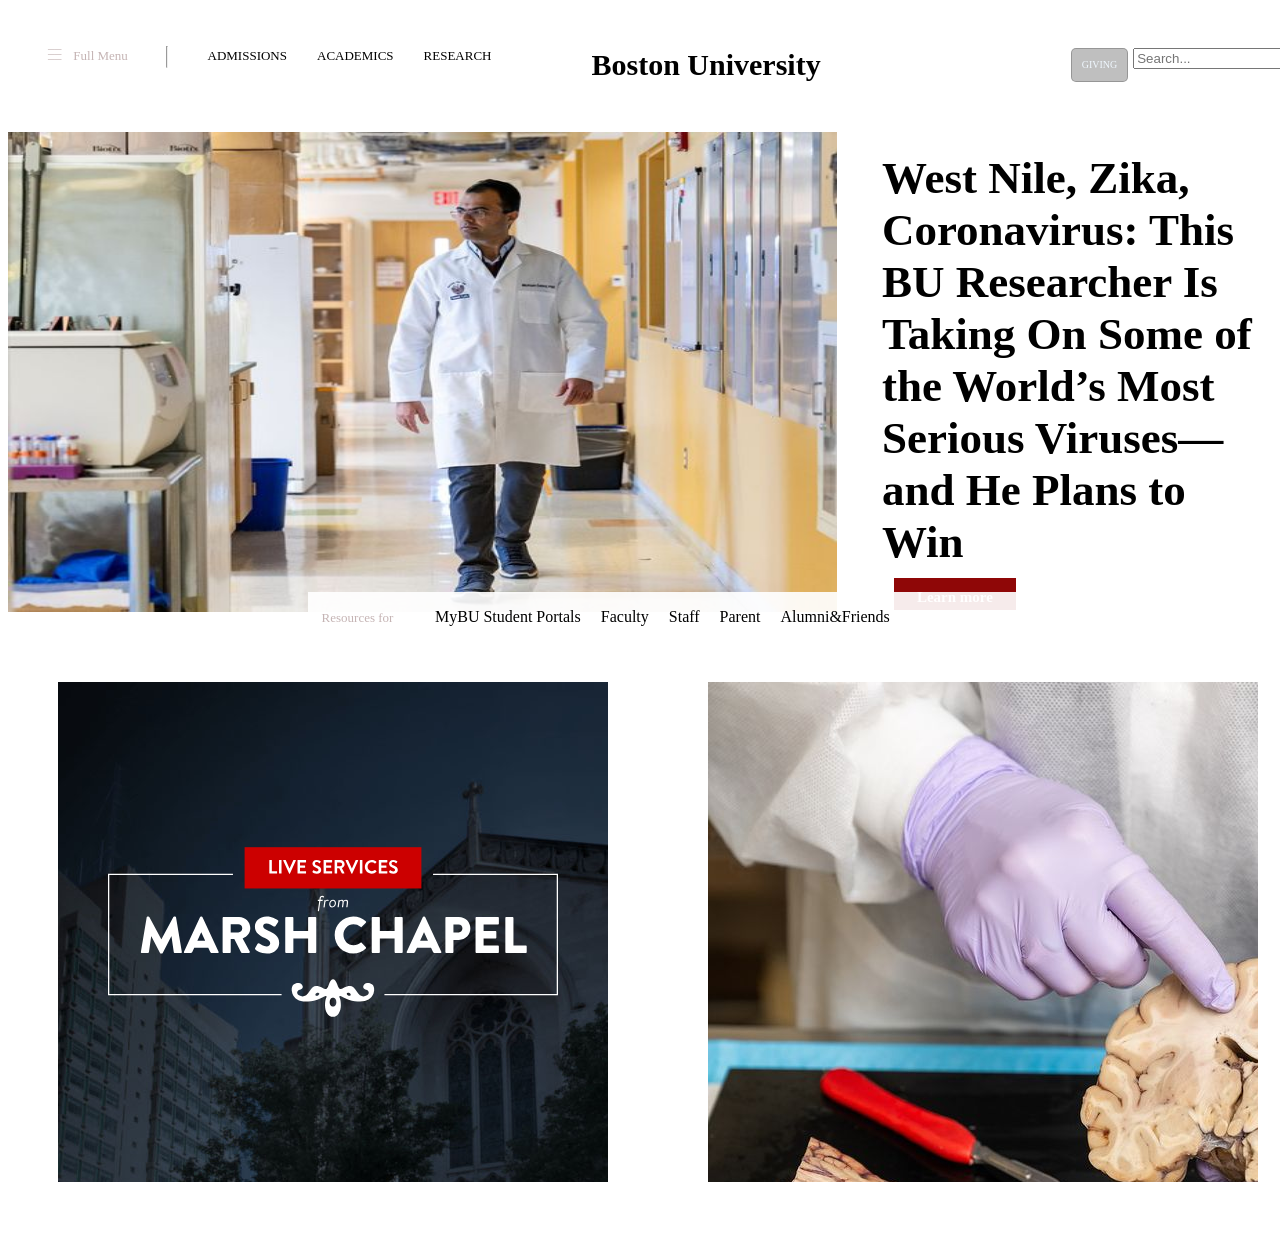
<file: index.html>
<html>

<head>

    <link rel="stylesheet" href="css/style.css">

</head>

<body>
    <header>
        <ul class="menu">
            <li>__</li>
            <li>__</li>
            <li>__</li>
        </ul>
        <p>Full Menu</p>
        <hr>
        <section class="nav">
            <a href="https://www.bu.edu/admissions-overview/" id="a">ADMISSIONS</a>
            <a href="https://www.bu.edu/academics/" id="b">ACADEMICS</a>
            <a href="https://www.bu.edu/research/" id="c">RESEARCH</a>
            <a href="https://www.bu.edu/" id="d"><b>Boston University</b></a>
            <a href="https://www.bu.edu/alumni/giving/" id="e">GIVING</a>
            <a href="href=" https://www.search.bu.edu/" aria-controls="quicksearch" aria-expanded="false"
                aria-label="Open search" id="f"><input type="text" placeholder="Search..."></a>
        </section>
    </header>

    <main>
        <a href="https://www.bu.edu/articles/2024/bu-researcher-studies-viruses/"  class="text">
            <section class="p2" >
                <img src="img/bg.jpg" alt="" width="850px" height="480px">
                <h3>West Nile, Zika, Coronavirus: This BU Researcher Is Taking On Some of the World’s Most Serious
                    Viruses—and He Plans to Win <br>
                    <p id="Learn">Learn more</p>
                </h3>
            </section>
        </a>


        <footer>
            <p id="R">Resources for</p>
            <ul class="foot">

                <li><a href="https://www.bu.edu/mybu/"></a>MyBU Student Portals</li>
                <li><a href="https://www.bu.edu/provost/faculty-affairs/faculty-resources/"></a>Faculty</li>
                <li><a href="https://www.bu.edu/staff/"></a>Staff</li>
                <li><a href="https://www.bu.edu/parentsprogram/"></a>Parent</li>
                <li><a href="https://www.bu.edu/alumni/"></a>Alumni&Friends</li>
            </ul>
        </footer>

    </main>

    </section>

    <div >
        <a href="https://www.bu.edu/chapel/worship/howtolisten/">
            <section class="box1">
                <img src="img/buhp-marsh-hed.svg" alt="" height="200px" width="450px">

            </section>
        </a>

        <a href="https://www.bu.edu/articles/2024/what-is-cte/">
            <section class="box2">

            </section>
        </a>

    </div>











</body>


</html>
</file>
<file: css/style.css>
section{
    margin: 0;
  }

header{
    display: inline-block;
    display: flex;
    
    
}

.menu{
    list-style-type: none;
    margin-top:  33px;
    color: hsl(0, 13%, 74%);
    line-height: 5px;
    font-size: smaller;
}
p{ 
   margin-left: 12px;
    margin-top: 10px;
    margin-right: 0px;
    padding-top: 30px;
    color: hsl(0, 13%, 74%);
    flex-basis: 10%;
    font-size: small;
}
hr{
    height: 20px;
    width: 0px ;
    margin-top:38px;
    margin-left: 1px;   
}
.nav{
    margin-top: 40px;
    display: inline-block;
    display: flex;
    flex-basis: 120%;
    margin-left: 10px;
    font-size: small;
    color: rgb(29, 28, 28);
    text-decoration: none;
}
#a,#b,#c,#d,#e,#f{
    text-decoration: none;  
}
#a,#b,#c {
    padding-left: 30px;
    color: black;
    
}
#d{
    margin-left: 100px;
    color: black;
    font-size: 30px;
    text-align: center;
    margin-top: 0;
}
#e {
    margin-left: 250px;
    border: 1px solid #808080a2;
    background-color: hsl(0, 0%, 50%,0.5);
    color: aliceblue;
    padding:  10px;
    border-radius: 5px;
    font-size: 10px;

}

#f{
    margin-left: 5px;

    width: 70px ;
    padding: 5x;
}


.p2{
    margin-top: 50px;
    display: inline-block;
    display: flex;
    text-decoration: none;
    
    height: 480;

}

h3{ margin-left: 45px;
    width: 400px ;
    height: 450px;
    font-size: 45px;
    margin-top: 10px;
    padding-top: 10px;
}

#learn{
    border: 1px solid rgb(143, 7, 7);
    height: 10px;
    width: 100px;
    text-align: center;
    padding: 10px;
    background-color: rgb(143, 7, 7);
    color: white;
    font-size: 15px;
   
}

footer{
    margin-top: -20px;
    position: absolute;
   
    display: inline-block;
    display: flex;
    position: relative;
    z-index: 3;
    background-color: rgba(255, 255, 255, 0.918);
    padding-bottom: 10px;
    text-align: center;
    height: 30px;
    width: 750px;
    margin-left: 300px;
    


}

.foot{
    
    display: flex;
    list-style: none;
    justify-content:space-around;
    gap: 20px;
}

#R{
    padding-top: 8px;
    
}


div{
    
    
    display: flex;
}
.box1{
    margin: 50px;
    background-image: url(../img/b1.jpg);
    height: 500px;
    width: 550px;
    text-align: center;
    display: flex; 
    align-items: center;
    justify-content: center;
    
   
}

.box2{
    margin: 50px;
    background-image: url(../img/b2.jpg);
    height: 500px;
    width: 550px;
}

.text{
    text-decoration: none;
    color: black;
}
</file>
